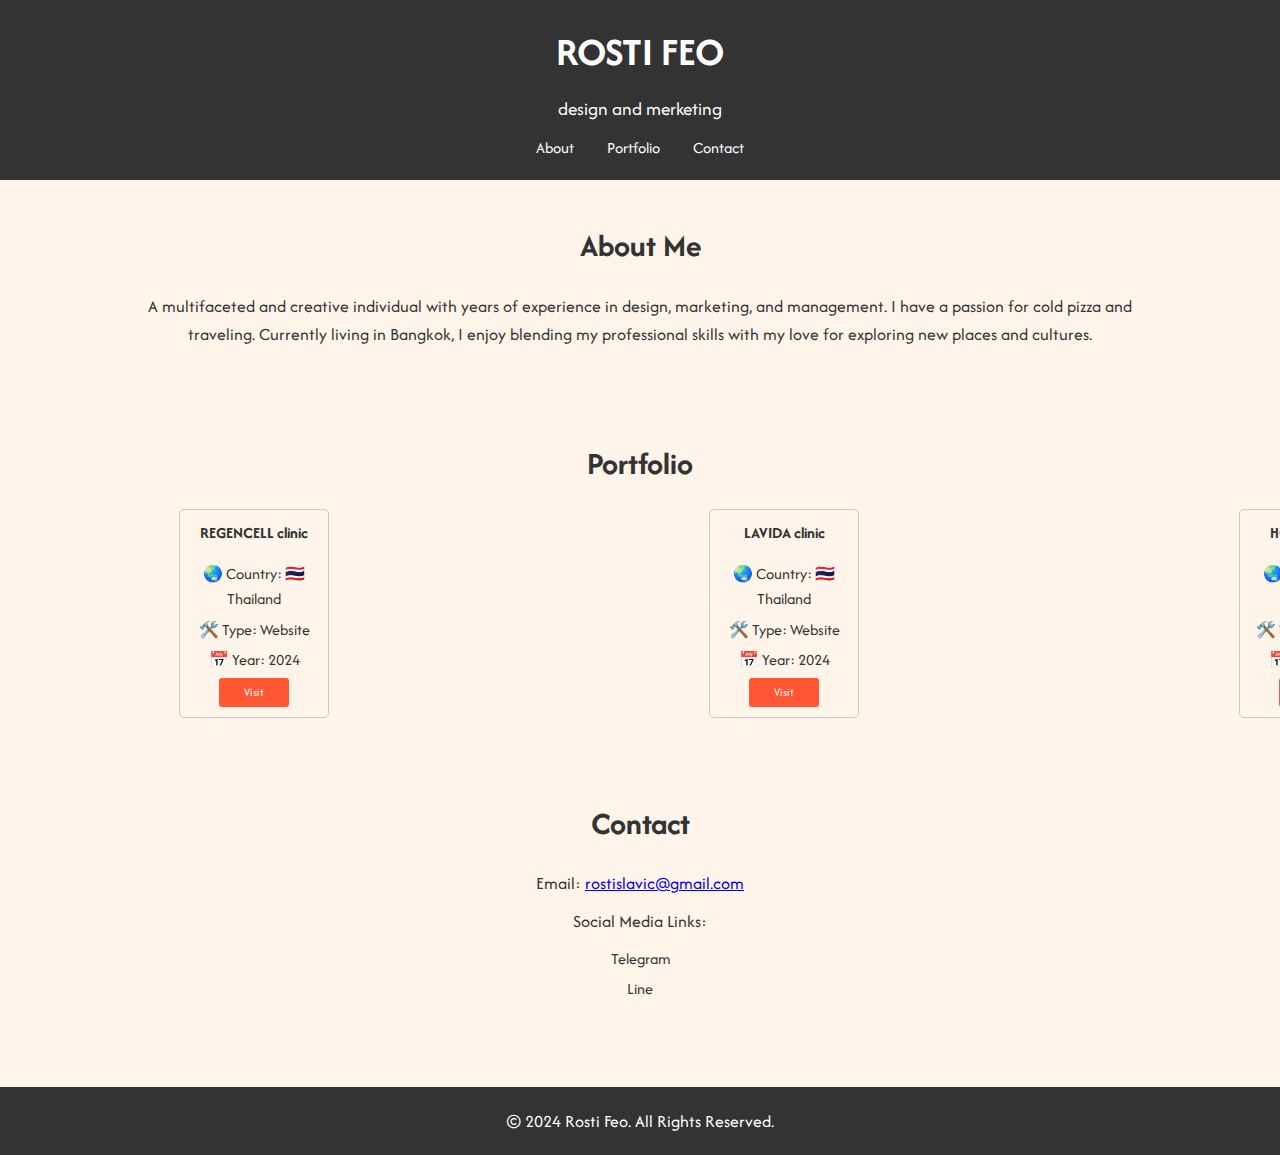
<file: index.html>
<!DOCTYPE html>
<html lang="en">
<head>
    <!-- SEO Meta Tags -->
    <meta charset="UTF-8">
    <meta name="viewport" content="width=device-width, initial-scale=1.0">
    <title>Rosti Feo - Marketing and Design, Your Digital Solution</title>
    <meta name="description" content="Rosti Feo offers expert marketing and design services, providing digital solutions to help your business grow with creative strategies and impactful branding.">
    <meta name="keywords" content="marketing, design, digital solutions, branding, web design, SEO, creative strategies, business growth, website design Thailand">
    <meta name="robots" content="index, follow">

    <!-- Open Graph for social media -->
    <meta property="og:title" content="Rosti Feo - Marketing and Design...">

    <!-- Twitter Card for Twitter -->
    <meta name="twitter:card" content="summary_large_image">

    <link rel="stylesheet" href="style.css">

    <!-- Yandex.Metrika counter -->
<script type="text/javascript" >
   (function(m,e,t,r,i,k,a){m[i]=m[i]||function(){(m[i].a=m[i].a||[]).push(arguments)};
   m[i].l=1*new Date();
   for (var j = 0; j < document.scripts.length; j++) {if (document.scripts[j].src === r) { return; }}
   k=e.createElement(t),a=e.getElementsByTagName(t)[0],k.async=1,k.src=r,a.parentNode.insertBefore(k,a)})
   (window, document, "script", "https://mc.yandex.ru/metrika/tag.js", "ym");

   ym(96769627, "init", {
        clickmap:true,
        trackLinks:true,
        accurateTrackBounce:true,
        webvisor:true
   });
</script>
<noscript><div><img src="https://mc.yandex.ru/watch/96769627" style="position:absolute; left:-9999px;" alt="" /></div></noscript>
<!-- /Yandex.Metrika counter -->
    
    <meta charset="UTF-8">
    <meta name="viewport" content="width=device-width, initial-scale=1.0">
    <meta name="description" content="Personal Business Card">
    <title>Rosti Feo - design and marketing</title>

    <!-- Font Afacad Flux -->
    <link rel="preconnect" href="https://fonts.googleapis.com">
    <link rel="preconnect" href="https://fonts.gstatic.com" crossorigin>
    <link href="https://fonts.googleapis.com/css2?family=Afacad+Flux:wght@100..1000&display=swap" rel="stylesheet">

    <link rel="stylesheet" href="style.css">
</head>
<body>
    <header>
        <div class="container">
            <h1>ROSTI FEO</h1>
            <p>design and merketing</p>
            <nav>
                <ul>
                    <li><a href="#about">About</a></li>
                    <li><a href="#portfolio">Portfolio</a></li>
                    <li><a href="#contact">Contact</a></li>
                </ul>
            </nav>
        </div>
    </header>

    <section id="about" class="section">
        <div class="container">
            <h2>About Me</h2>
            <p>A multifaceted and creative individual with years of experience in design, marketing, and management. I have a passion for cold pizza and traveling. Currently living in Bangkok, I enjoy blending my professional skills with my love for exploring new places and cultures.</p>
        </div>
    </section>

<section id="portfolio" class="section">
    <div class="container">
        <h2>Portfolio</h2>
        <div class="grid-container">
            <div class="grid-item">
                <div class="project-title">REGENCELL clinic</div>
                <div class="project-details">
                    <ul>
                        <li>🌏 Country: 🇹🇭 Thailand</li>
                        <li>🛠️ Type: Website</li>
                        <li>📅 Year: 2024</li>
                    </ul>
                    <a href="https://regencell.co.th/" target="_blank" class="btn-small">Visit</a>
                </div>
            </div>

            <div class="grid-item">
                <div class="project-title">LAVIDA clinic</div>
                <div class="project-details">
                    <ul>
                        <li>🌏 Country: 🇹🇭 Thailand</li>
                        <li>🛠️ Type: Website</li>
                        <li>📅 Year: 2024</li>
                    </ul>
                    <a href="https://lavida.co.th/" target="_blank" class="btn-small">Visit</a>
                </div>
            </div>

            <div class="grid-item">
                <div class="project-title">HOUZZTELITY</div>
                <div class="project-details">
                    <ul>
                        <li>🌏 Country: 🇵🇭 Philippines</li>
                        <li>🛠️ Type: Branding</li>
                        <li>📅 Year: 2023</li>
                    </ul>
                    <a href="https://www.behance.net/gallery/171751863/Rebranding-Construction-company-Philippines" target="_blank" class="btn-small">Visit</a>
                </div>
            </div>
        </div>
    </div>
</section>

    <section id="contact" class="section">
        <div class="container">
            <h2>Contact</h2>
            <p>Email: <a href="mailto:rostislavic@gmail.com">rostislavic@gmail.com</a></p>
            <p>Social Media Links:</p>
            <ul>
                <li><a href="https://t.me/saforost">Telegram</a></li>
                <li><a href="https://line.me/ti/p/itI6VSrWV0">Line</a></li>
            </ul>
        </div>
    </section>

    <footer>
        <div class="container">
            <p>&copy; 2024 Rosti Feo. All Rights Reserved.</p>
        </div>
    </footer>
</body>
</html>
</file>
<file: style.css>
* {
    margin: 0;
    padding: 0;
    box-sizing: border-box;
}

body {
    font-family: 'Afacad Flux', sans-serif;
    line-height: 1.6;
    background-color: #FFF4EA; /* Цвет фона */
    color: #333;
}

header {
    background-color: #333;
    color: #fff;
    padding: 20px 0;
    text-align: center;
}

header h1 {
    font-size: 2.5em;
    margin-bottom: 10px;
}

header p {
    font-size: 1.2em;
}

nav ul {
    list-style: none;
}

nav ul li {
    display: inline;
    margin: 0 15px;
}

nav ul li a {
    color: #fff;
    text-decoration: none;
}

.section {
    padding: 40px 0;
}

.container {
    width: 80%;
    margin: 0 auto;
}

h2 {
    font-size: 2em;
    margin-bottom: 20px;
    text-align: center;
}

p {
    font-size: 1.1em;
    margin-bottom: 10px;
    text-align: center;
}

.grid {
    display: flex;
    justify-content: space-around;
    margin-top: 20px;
}

.grid-item {
    background-color: #ddd;
    padding: 20px;
    width: 30%;
    text-align: center;
}

footer {
    background-color: #333;
    color: #fff;
    text-align: center;
    padding: 20px 0;
    margin-top: 40px;
}

footer p {
    margin: 0;
}

ul {
    list-style-type: none;
    padding: 0;
}

ul li {
    text-align: center;
    margin: 5px 0;
}

ul li a {
    color: #333;
    text-decoration: none;
}

/* Для десктопной версии */
.grid-container {
    display: grid;
    grid-template-columns: repeat(3, minmax(500px, 1fr)); /* Минимальная ширина блоков 300px */
    gap: 30px; /* Расстояние между блоками */
    width: 90%; /* Убедитесь, что контейнер занимает всю доступную ширину */
    max-width: 1200px; /* Ограничение максимальной ширины для более приятного вида */
    margin: 0 auto; /* Центрируем контейнер */
}

/* Общий стиль для блоков */
.grid-item {
    border: 1px solid #ccc;
    padding: 10px;
    background-color: #FFF4EA;
    border-radius: 5px;
    display: flex;
    flex-direction: column; /* Вертикальное размещение внутри блока */
    justify-content: space-between;
    align-items: center; /* Центрирование элементов */
}

/* Для названия проекта */
.project-title {
    font-weight: bold;
    text-align: center;
    margin-bottom: 10px; /* Отступ между названием и описанием */
}

/* Для описания проекта */
.project-details {
    text-align: center; /* Описание в центре блока */
}

/* Медиа-запрос для мобильных устройств */
@media (max-width: 768px) {
    .grid-container {
        grid-template-columns: 1fr; /* Один столбец */
        gap: 15px;
        width: 90%; /* Оставляем небольшой отступ от краев */
        margin: 0 auto;
    }

    .grid-item {
        padding: 15px; /* Увеличенный внутренний отступ */
    }
}


    .project-details {
        text-align: center; /* Центрирование описания */
    }
}



ul {
    list-style: none;
    padding: 0;
    margin: 0 0 10px 0;
}

li {
    margin-bottom: 5px;
}

.btn-small {
    display: inline-block;
    padding: 5px 25px;
    background-color: #FF5733;
    color: #fff;
    text-decoration: none;
    font-size: 12px;
    border-radius: 3px;
    transition: background-color 0.3s;
}

.btn-small:hover {
    background-color: #C13A1D;
}
</file>
